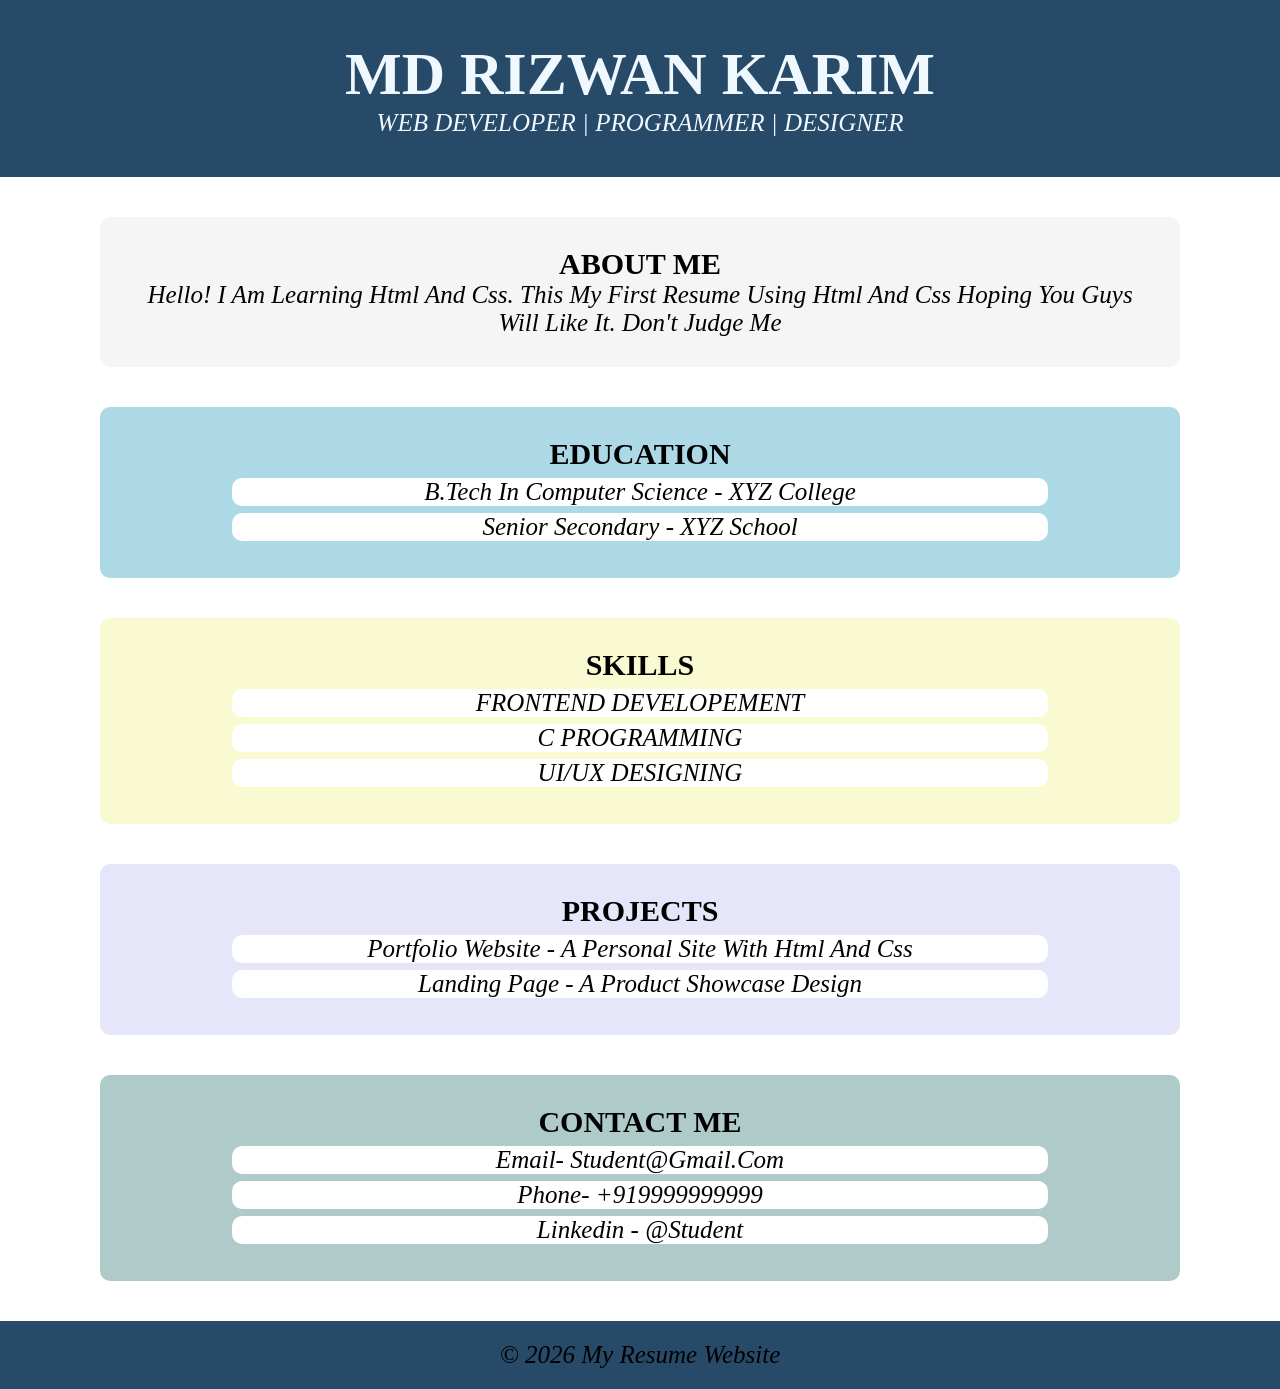
<file: task1/index.html>
<!DOCTYPE html>
<html lang="en">

<head>
    <meta charset="UTF-8">
    <meta name="viewport" content="width=device-width, initial-scale=1.0">
    <title>My First Resume</title>
    <link rel="shortcut icon" href="./icons8-google-logo-16.png" type="image/x-icon">
    <link rel="stylesheet" href="style.css">
</head>

<body>
    <div class="hii">
        <h1 id="hero">md rizwan karim</h1>
        <p>web developer | programmer | designer</p>
    </div>
    <div class="overall">
        <div class="hello">
            <h2 class="h2">about me</h2>
            <p>hello! I am learning html and css. this my first resume using html and css hoping you guys will like it.
                don't judge me </p>
        </div>
        <div class="padhai">
            <h2 class="h2">education</h2>
            <div class="I">
                <p>B.Tech in computer science - XYZ college</p>
            </div>

            <div class="I">
                <p>senior secondary - XYZ school</p>
            </div>

        </div>
        <div class="skills">
            <h2 class="h2">skills</h2>
            <div class="p">
                <p>frontend developement</p>
            </div>
            <div class="p">
                <p>c programming</p>
            </div>
            <div class="p">
                <p>ui/ux designing</p>
            </div>

        </div>
        <div class="project">
            <h2 class="h2">projects</h2>
            <div class="p2">
                <p>portfolio website - a personal site with html and css</p>
            </div>
            <div class="p2">
                <p>landing page - a product showcase design</p>
            </div>
        </div>
        <div class="contact">
            <h2 class="h2">contact me</h2>
            <div class="p3">
                <p>email- student@gmail.com</p>
            </div>
            <div class="p3">
                <p>phone- +919999999999</p>
            </div>
            <div class="p3">
                <p>linkedin - @student</p>
            </div>
        </div>
        <div id="p4">
            <p >© 2026 my resume website</p>
        </div>

    </div>


</body>

</html>
</file>
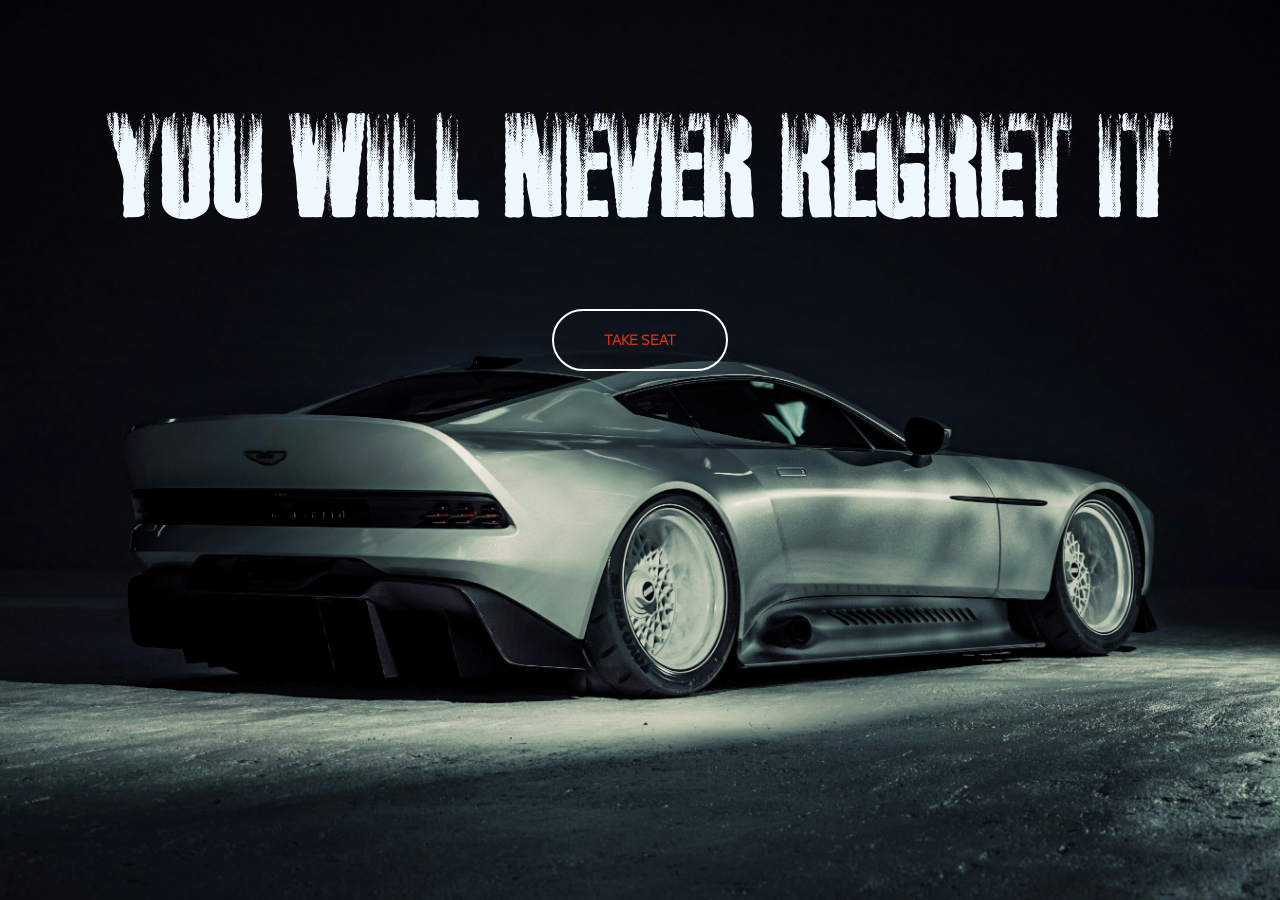
<file: task2/index.html>
<!DOCTYPE html>
<html lang="en">

<head>
    <meta charset="UTF-8">
    <meta name="viewport" content="width=device-width, initial-scale=1.0">
    <title>task2</title> 
    <link rel="shortcut icon" href="./5ec3e49e58550c000442774d.png" type="image/x-icon">
    <link rel="stylesheet" href="style.css">
</head>

<body>
    <div id="main">
        <div id="p">
            <p>you will never regret it</p>
            <button>take seat</button>
        </div>

    </div>

</body>

</html>
</file>
<file: task1/style.css>
* {
     margin: 0;
     padding: 0;
     box-sizing: border-box;
     font-family: helvetica neue;
 }

 html,
 body {
     height: 100%;
     width: 100%;
 }

 .hii {
     color: aliceblue;
     background-color: rgba(12, 52, 85, 0.89);
     padding: 40px;
     text-align: center;
     text-transform: uppercase;
     font-family: Arial, Helvetica, sans-serif;


 }

 h1 {
     font-size: 60px;

 }

 p {
     font-size: 25px;
     font-style: italic;
 }

 

 .hello {

     color: black;
     background-color: whitesmoke;
     padding: 30px;
     border-radius: 10px;
     margin-bottom: 30px;
     text-align: center;
     text-transform: capitalize;
     font-family: Arial, Helvetica, sans-serif;
     margin-left: 100px;
     margin-right: 100px;
     margin-top: 40px;


 }

 .h2 {
     font-size: 30px;
     text-transform: uppercase;
 }

 .padhai {

     color: black;
     background-color: lightblue;
     padding: 30px;
     text-align: center;
     text-transform: capitalize;
     margin-bottom: 30px;
     border-radius: 10px;
     font-family: Arial, Helvetica, sans-serif;
     margin-left: 100px;
     margin-right: 100px;
     margin-top: 40px;


 }

 .I {
     width: 80%;
     height: 10;
     background-color: white;
     border-radius: 10px;
     margin: auto;
     margin-bottom: 7px;
     margin-top: 7px;
 }

 .skills {
     color: black;
     background-color: lightgoldenrodyellow;
     padding: 30px;
     text-align: center;
     text-transform: uppercase;
     font-family: Arial, Helvetica, sans-serif;
     border-radius: 10px;
     margin-bottom: 30px;
     margin-left: 100px;
     margin-right: 100px;
     margin-top: 40px;


 }

 .p {
     width: 80%;
     height: 10;
     background-color: white;
     margin: auto;
     border-radius: 10px;
      margin-bottom: 7px;
     margin-top: 7px;

 }

 .project {
     text-align: center;
     color: black;
     background-color: lavender;
     padding: 30px;
     border-radius: 10px;
     margin-bottom: 30px;
     font-family: Arial, Helvetica, sans-serif;
     text-transform: capitalize;
     margin-left: 100px;
     margin-right: 100px;
     margin-top: 40px;

 }

 .p2 {
     width: 80%;
     height: 10;
     background-color: white;
     margin: auto;
     border-radius: 10px;
      margin-bottom: 7px;
     margin-top: 7px;

 }

 .contact {
     text-align: center;
     background-color: rgb(174, 203, 202);
     padding: 30px;
     border-radius: 10px;
     font-family: Arial, Helvetica, sans-serif;
     text-transform: capitalize;
     margin-left: 100px;
     margin-right: 100px;
     margin-top: 40px;

 }

 .p3 {
     width: 80%;
     height: 10;
     background-color: white;
     margin: auto;
     border-radius: 10px;
      margin-bottom: 7px;
     margin-top: 7px;

 }
 #p4{
    background-color:rgba(12, 52, 85, 0.89) ;
    text-align: center;
    padding: 20px;
    margin-top: 40px;
    text-transform: capitalize;
 }
</file>
<file: task2/style.css>
@font-face {
    font-family: hii;
    src: url(./BMWTypeNext-Light\ \(1\).woff2);
}

@font-face {
    font-family: bye;
    src: url(./RUSTED\ PERSONAL\ USE.ttf);
}


* {
    margin: 0;
    padding: 0;
    box-sizing: border-box;
    font-family: helvetica neue;
}

html,
body {
    height: 100%;
    width: 100%;
}

#main {
    width: 100%;
    height: 100%;
    background-image: url(./cash-macanaya-K3H0pgH4fok-unsplash.jpg);
    background-size: cover;
    background-position: top;

}

#p {
    text-align: center;
    text-transform: uppercase;
    color: aliceblue;
    padding: 50px;

}

button {
    color: rgb(220, 50, 16);
    background-color: transparent;
    margin-top: 60px;
    padding: 20px 50px;
    border-radius: 40px;
    text-transform: uppercase;
    font-weight: 900;
    font-family: hii;
    border: 2px solid white;
}

p {
    font-family: bye;
    font-weight: 450;
    font-size: 125px;
    margin-top: 30px;
}

button:hover {
    background-color: rgba(121, 90, 38, 0.308);
    transform: scale(1.05)
}
</file>
